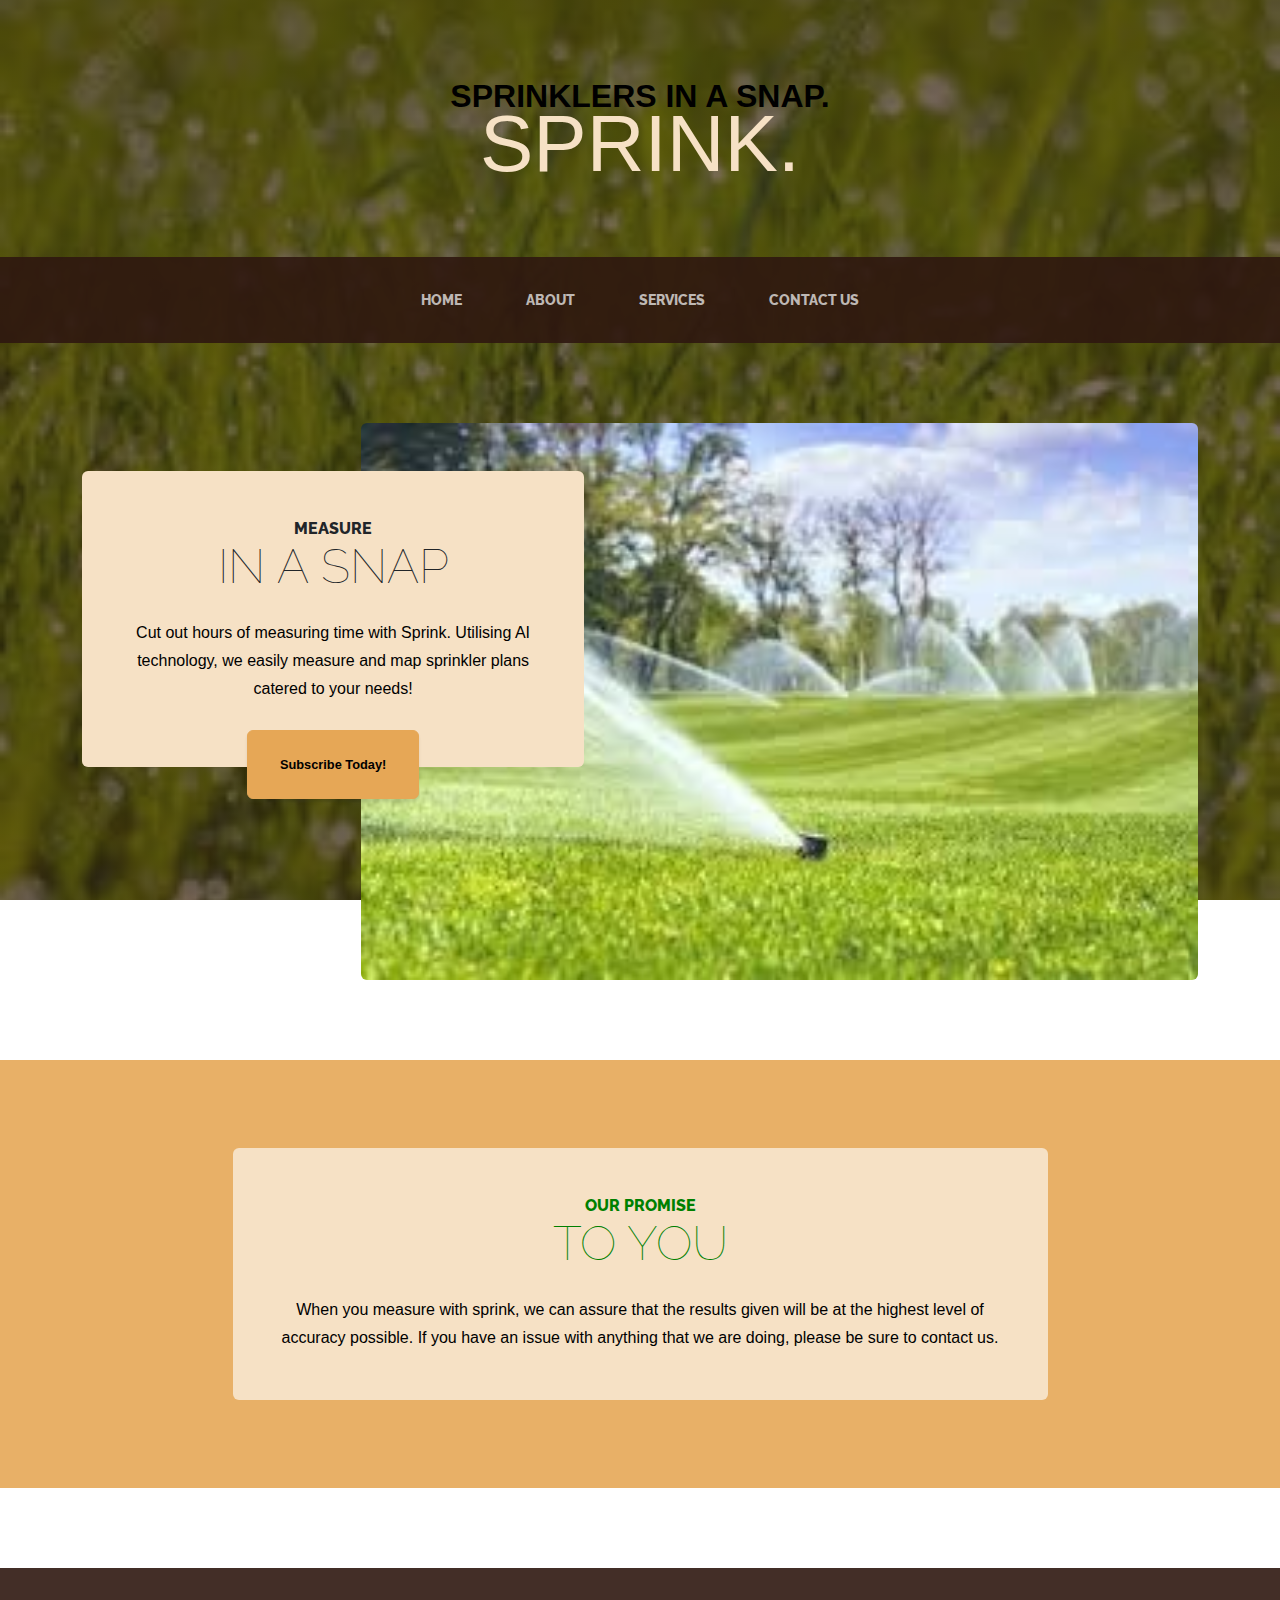
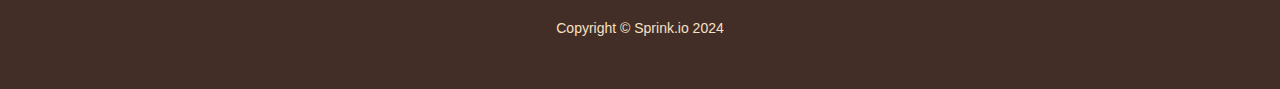
<file: index.html>
<!DOCTYPE html>
<html lang="en">
    <head>
        <meta charset="utf-8" />
        <meta name="viewport" content="width=device-width, initial-scale=1, shrink-to-fit=no" />
        <meta name="description" content="" />
        <meta name="author" content="" />
        <title>Sprink</title>
        <link rel="icon" type="image/x-icon" href="assets/favicon.ico" />
        <!-- Google fonts-->
        <link href="https://fonts.googleapis.com/css?family=Raleway:100,100i,200,200i,300,300i,400,400i,500,500i,600,600i,700,700i,800,800i,900,900i" rel="stylesheet" />
        <link href="https://fonts.googleapis.com/css?family=Lora:400,400i,700,700i" rel="stylesheet" />
        <!-- Core theme CSS (includes Bootstrap)-->
        <link href="css/styles.css" rel="stylesheet" />
        <link href="css/mystyles.css" rel="stylesheet" />
    </head>
    <body>
        <header>
            <h1 class="site-heading text-center text-faded d-none d-lg-block">
                <span class="site-heading-upper text-primary mb-3">Sprinklers in a snap.</span>
                <span class="site-heading-lower">Sprink.</span>
            </h1>
        </header>
        <!-- Navigation-->
        <nav class="navbar navbar-expand-lg navbar-dark py-lg-4" id="mainNav">
            <div class="container">
                <a class="navbar-brand text-uppercase fw-bold d-lg-none" href="index.html">Start Bootstrap</a>
                <button class="navbar-toggler" type="button" data-bs-toggle="collapse" data-bs-target="#navbarSupportedContent" aria-controls="navbarSupportedContent" aria-expanded="false" aria-label="Toggle navigation"><span class="navbar-toggler-icon"></span></button>
                <div class="collapse navbar-collapse" id="navbarSupportedContent">
                    <ul class="navbar-nav mx-auto">
                        <li class="nav-item px-lg-4"><a class="nav-link text-uppercase" href="index.html">Home</a></li>
                        <li class="nav-item px-lg-4"><a class="nav-link text-uppercase" href="WEbdev/html/index.html">About</a></li>
                        <li class="nav-item px-lg-4"><a class="nav-link text-uppercase" href="products.html">Services</a></li>
                        <li class="nav-item px-lg-4"><a class="nav-link text-uppercase" href="store.html">Contact Us</a></li>
                    </ul>
                </div>
            </div>
        </nav>
        <section class="page-section clearfix">
            <div class="container">
                <div class="intro">
                    <img class="intro-img img-fluid mb-3 mb-lg-0 rounded" src="assets/img/intro.jpg" alt="..." />
                    <div class="intro-text left-0 text-center bg-faded p-5 rounded">
                        <h2 class="section-heading mb-4">
                            <span class="section-heading-upper">Measure</span>
                            <span class="section-heading-lower">In a snap</span>
                        </h2>
                        <p class="mb-3">Cut out hours of measuring time with Sprink. Utilising AI technology, we easily measure and map sprinkler plans catered to your needs!</p>
                        <div class="intro-button mx-auto"><a class="btn btn-primary btn-xl" href="#!">Subscribe Today!</a></div>
                    </div>
                </div>
            </div>
        </section>
        <section class="page-section cta">
            <div class="container">
                <div class="row">
                    <div class="col-xl-9 mx-auto">
                        <div class="cta-inner bg-faded text-center rounded">
                            <h2 class="section-heading mb-4">
                                <span class="section-heading-upper">Our Promise</span>
                                <span class="section-heading-lower">To You</span>
                            </h2>
                            <p class="mb-0">When you measure with sprink, we can assure that the results given will be at the highest level of accuracy possible. If you have an issue with anything that we are doing, please be sure to contact us. </p>
                        </div>
                    </div>
                </div>
            </div>
        </section>
        <footer class="footer text-faded text-center py-5">
            <div class="container"><p class="m-0 small">Copyright &copy; Sprink.io 2024</p></div>
        </footer>
        <!-- Bootstrap core JS-->
        <script src="https://cdn.jsdelivr.net/npm/bootstrap@5.2.3/dist/js/bootstrap.bundle.min.js"></script>
        <!-- Core theme JS-->
        <script src="js/scripts.js"></script>
    </body>
</html>
</file>
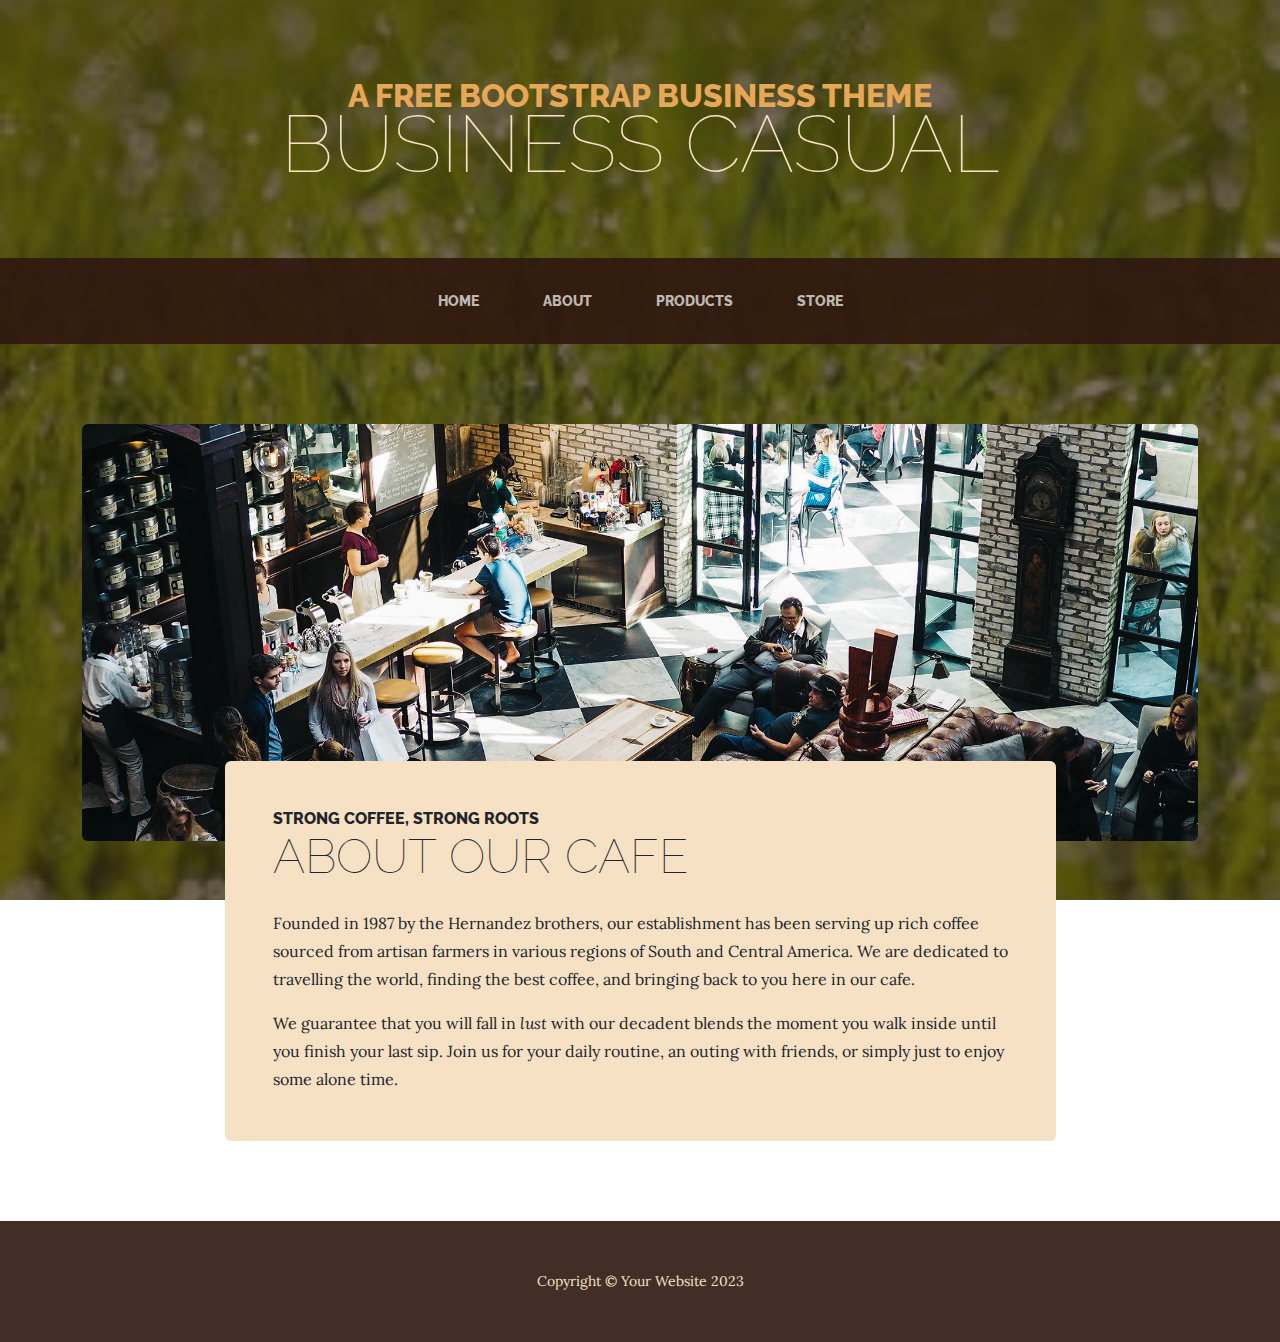
<file: about.html>
<!DOCTYPE html>
<html lang="en">
    <head>
        <meta charset="utf-8" />
        <meta name="viewport" content="width=device-width, initial-scale=1, shrink-to-fit=no" />
        <meta name="description" content="" />
        <meta name="author" content="" />
        <title>Business Casual - Start Bootstrap Theme</title>
        <link rel="icon" type="image/x-icon" href="assets/favicon.ico" />
        <!-- Google fonts-->
        <link href="https://fonts.googleapis.com/css?family=Raleway:100,100i,200,200i,300,300i,400,400i,500,500i,600,600i,700,700i,800,800i,900,900i" rel="stylesheet" />
        <link href="https://fonts.googleapis.com/css?family=Lora:400,400i,700,700i" rel="stylesheet" />
        <!-- Core theme CSS (includes Bootstrap)-->
        <link href="css/styles.css" rel="stylesheet" />
    </head>
    <body>
        <header>
            <h1 class="site-heading text-center text-faded d-none d-lg-block">
                <span class="site-heading-upper text-primary mb-3">A Free Bootstrap Business Theme</span>
                <span class="site-heading-lower">Business Casual</span>
            </h1>
        </header>
        <!-- Navigation-->
        <nav class="navbar navbar-expand-lg navbar-dark py-lg-4" id="mainNav">
            <div class="container">
                <a class="navbar-brand text-uppercase fw-bold d-lg-none" href="index.html">Start Bootstrap</a>
                <button class="navbar-toggler" type="button" data-bs-toggle="collapse" data-bs-target="#navbarSupportedContent" aria-controls="navbarSupportedContent" aria-expanded="false" aria-label="Toggle navigation"><span class="navbar-toggler-icon"></span></button>
                <div class="collapse navbar-collapse" id="navbarSupportedContent">
                    <ul class="navbar-nav mx-auto">
                        <li class="nav-item px-lg-4"><a class="nav-link text-uppercase" href="index.html">Home</a></li>
                        <li class="nav-item px-lg-4"><a class="nav-link text-uppercase" href="about.html">About</a></li>
                        <li class="nav-item px-lg-4"><a class="nav-link text-uppercase" href="products.html">Products</a></li>
                        <li class="nav-item px-lg-4"><a class="nav-link text-uppercase" href="store.html">Store</a></li>
                    </ul>
                </div>
            </div>
        </nav>
        <section class="page-section about-heading">
            <div class="container">
                <img class="img-fluid rounded about-heading-img mb-3 mb-lg-0" src="assets/img/about.jpg" alt="..." />
                <div class="about-heading-content">
                    <div class="row">
                        <div class="col-xl-9 col-lg-10 mx-auto">
                            <div class="bg-faded rounded p-5">
                                <h2 class="section-heading mb-4">
                                    <span class="section-heading-upper">Strong Coffee, Strong Roots</span>
                                    <span class="section-heading-lower">About Our Cafe</span>
                                </h2>
                                <p>Founded in 1987 by the Hernandez brothers, our establishment has been serving up rich coffee sourced from artisan farmers in various regions of South and Central America. We are dedicated to travelling the world, finding the best coffee, and bringing back to you here in our cafe.</p>
                                <p class="mb-0">
                                    We guarantee that you will fall in
                                    <em>lust</em>
                                    with our decadent blends the moment you walk inside until you finish your last sip. Join us for your daily routine, an outing with friends, or simply just to enjoy some alone time.
                                </p>
                            </div>
                        </div>
                    </div>
                </div>
            </div>
        </section>
        <footer class="footer text-faded text-center py-5">
            <div class="container"><p class="m-0 small">Copyright &copy; Your Website 2023</p></div>
        </footer>
        <!-- Bootstrap core JS-->
        <script src="https://cdn.jsdelivr.net/npm/bootstrap@5.2.3/dist/js/bootstrap.bundle.min.js"></script>
        <!-- Core theme JS-->
        <script src="js/scripts.js"></script>
    </body>
</html>
</file>
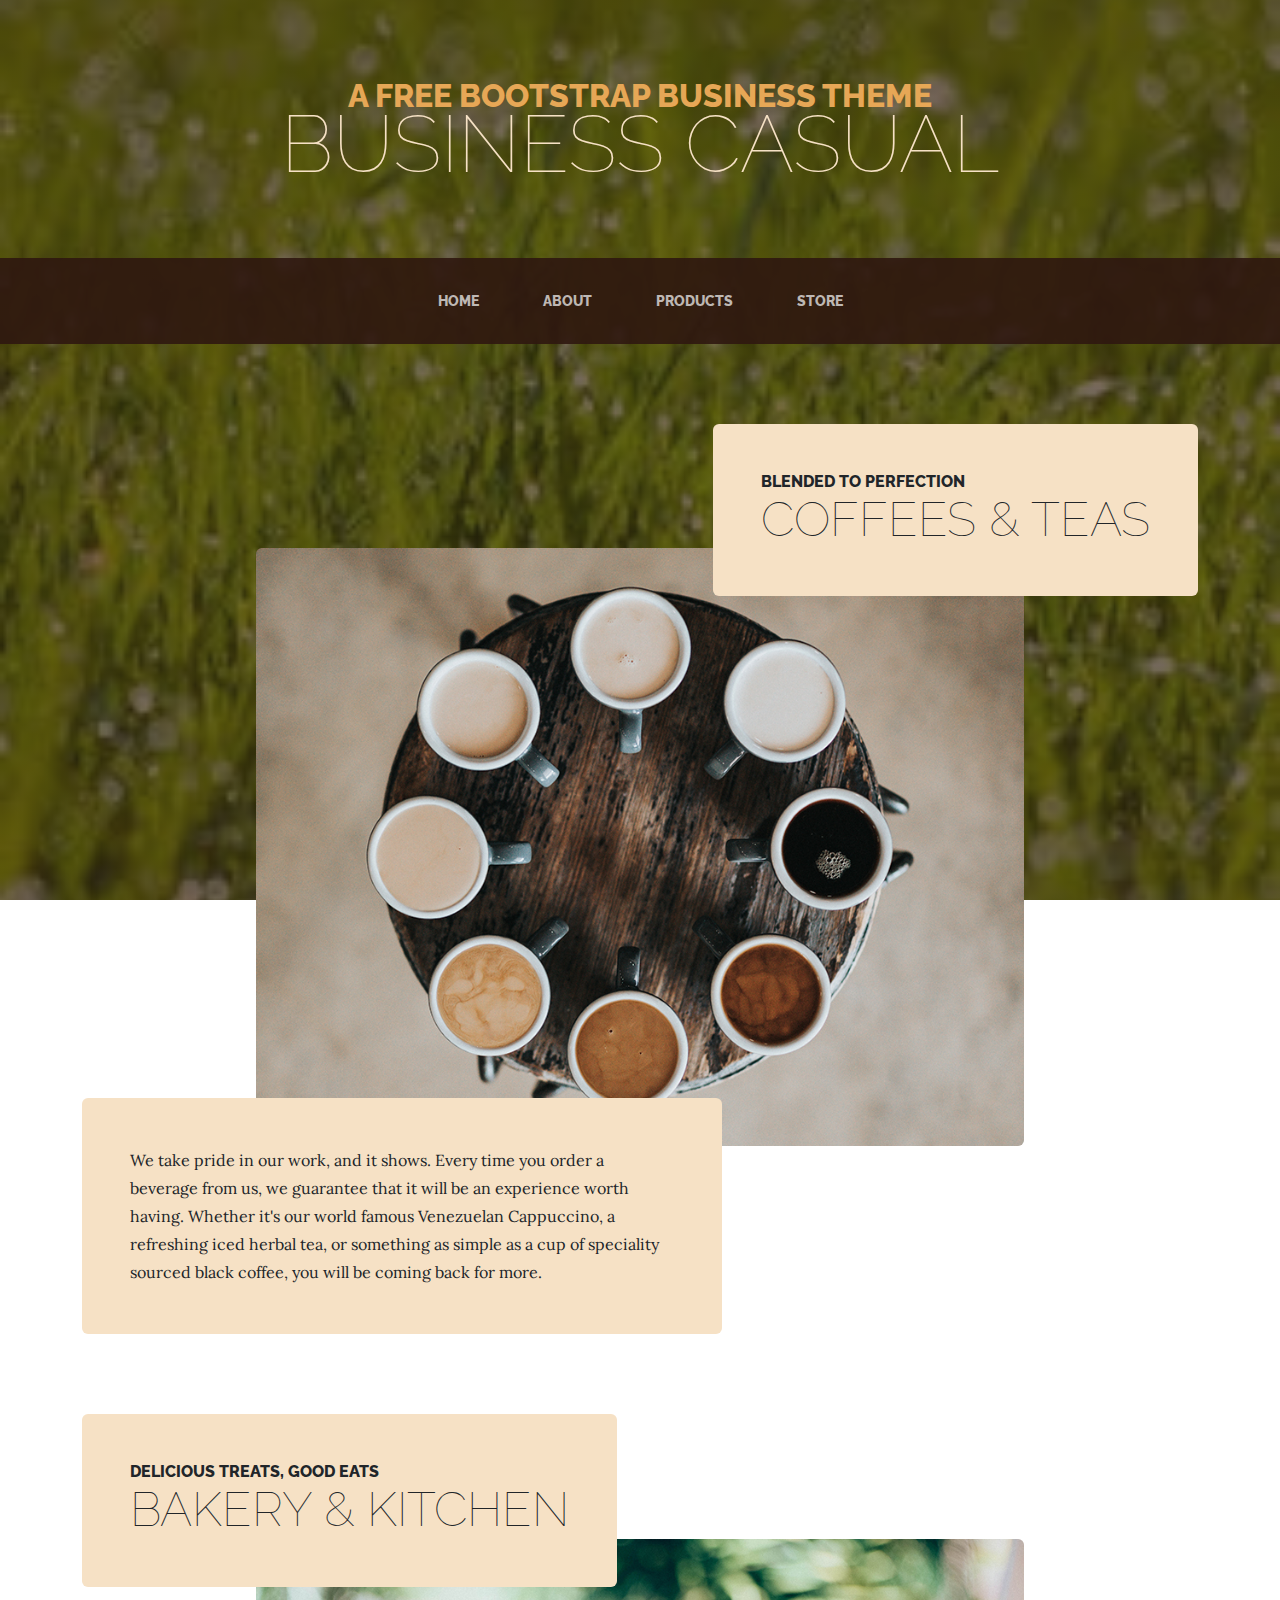
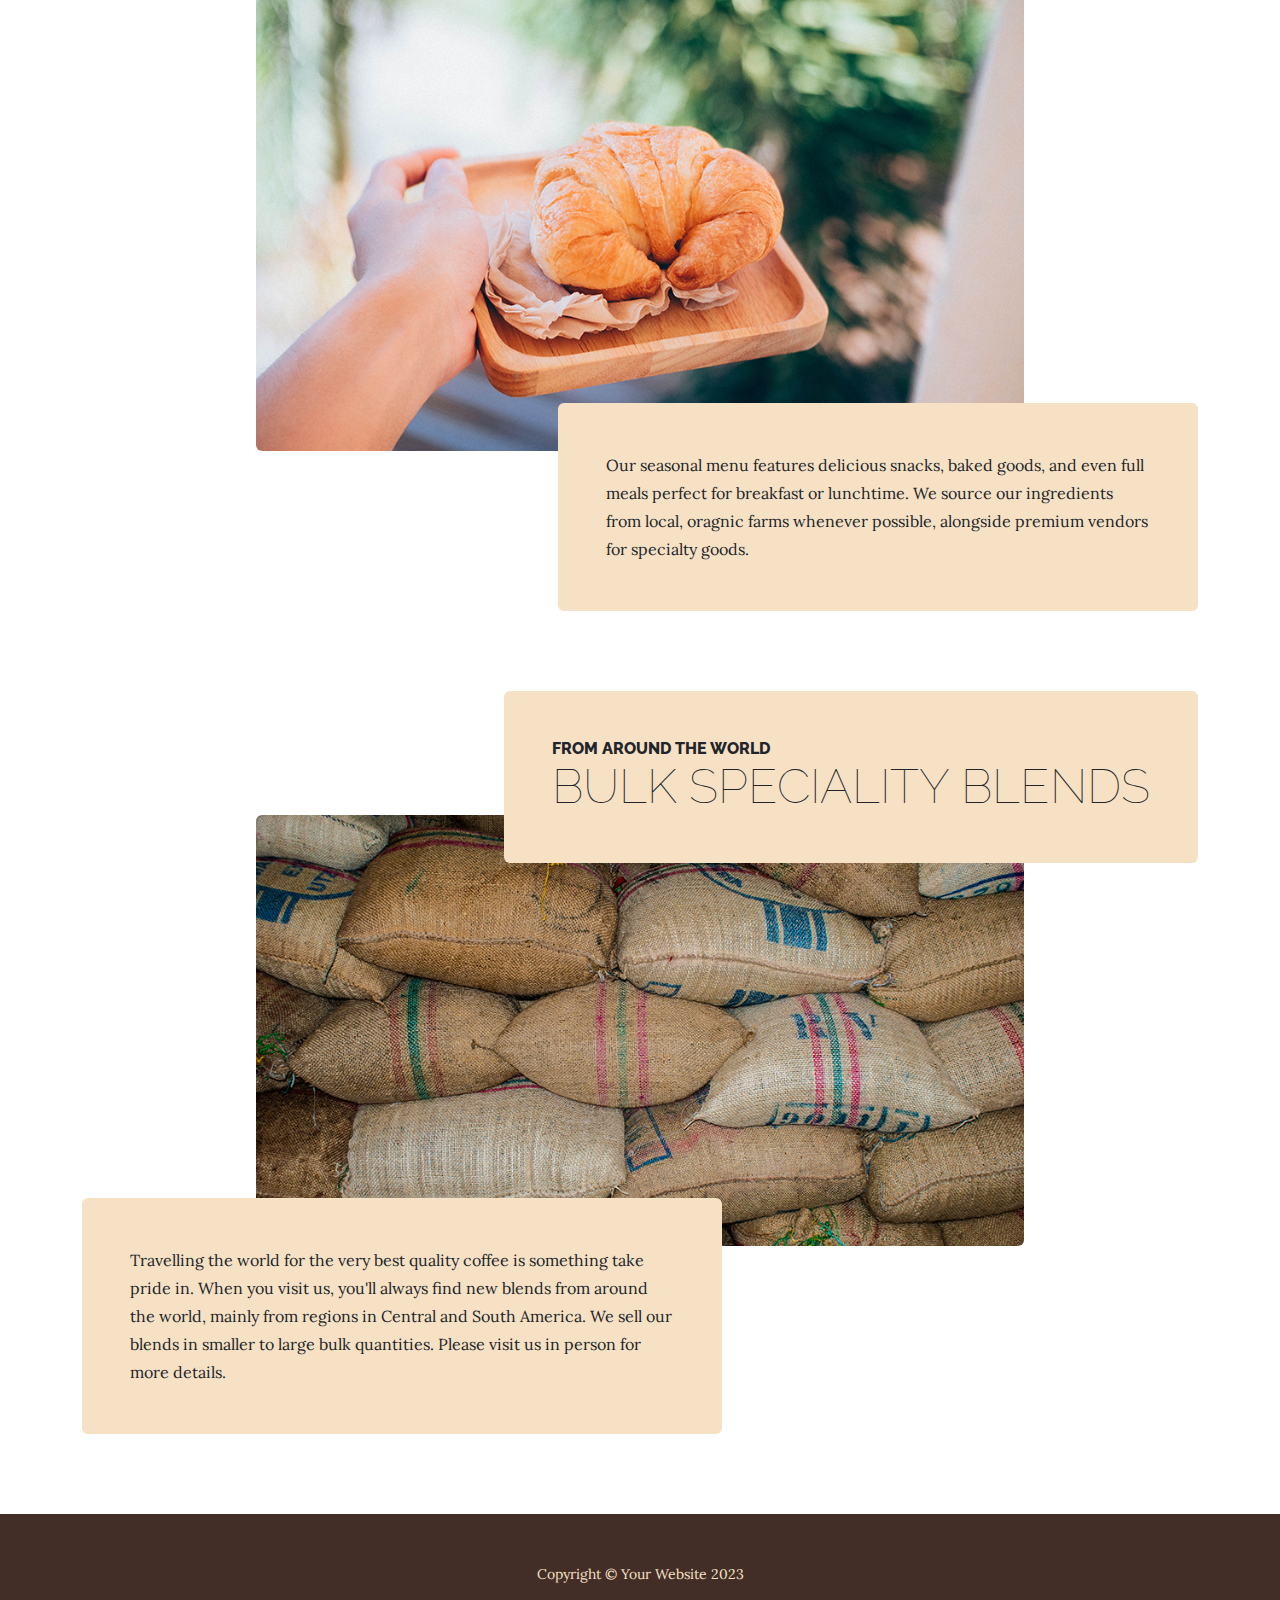
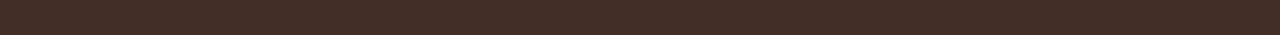
<file: products.html>
<!DOCTYPE html>
<html lang="en">
    <head>
        <meta charset="utf-8" />
        <meta name="viewport" content="width=device-width, initial-scale=1, shrink-to-fit=no" />
        <meta name="description" content="" />
        <meta name="author" content="" />
        <title>Business Casual - Start Bootstrap Theme</title>
        <link rel="icon" type="image/x-icon" href="assets/favicon.ico" />
        <!-- Google fonts-->
        <link href="https://fonts.googleapis.com/css?family=Raleway:100,100i,200,200i,300,300i,400,400i,500,500i,600,600i,700,700i,800,800i,900,900i" rel="stylesheet" />
        <link href="https://fonts.googleapis.com/css?family=Lora:400,400i,700,700i" rel="stylesheet" />
        <!-- Core theme CSS (includes Bootstrap)-->
        <link href="css/styles.css" rel="stylesheet" />
    </head>
    <body>
        <header>
            <h1 class="site-heading text-center text-faded d-none d-lg-block">
                <span class="site-heading-upper text-primary mb-3">A Free Bootstrap Business Theme</span>
                <span class="site-heading-lower">Business Casual</span>
            </h1>
        </header>
        <!-- Navigation-->
        <nav class="navbar navbar-expand-lg navbar-dark py-lg-4" id="mainNav">
            <div class="container">
                <a class="navbar-brand text-uppercase fw-bold d-lg-none" href="index.html">Start Bootstrap</a>
                <button class="navbar-toggler" type="button" data-bs-toggle="collapse" data-bs-target="#navbarSupportedContent" aria-controls="navbarSupportedContent" aria-expanded="false" aria-label="Toggle navigation"><span class="navbar-toggler-icon"></span></button>
                <div class="collapse navbar-collapse" id="navbarSupportedContent">
                    <ul class="navbar-nav mx-auto">
                        <li class="nav-item px-lg-4"><a class="nav-link text-uppercase" href="index.html">Home</a></li>
                        <li class="nav-item px-lg-4"><a class="nav-link text-uppercase" href="about.html">About</a></li>
                        <li class="nav-item px-lg-4"><a class="nav-link text-uppercase" href="products.html">Products</a></li>
                        <li class="nav-item px-lg-4"><a class="nav-link text-uppercase" href="store.html">Store</a></li>
                    </ul>
                </div>
            </div>
        </nav>
        <section class="page-section">
            <div class="container">
                <div class="product-item">
                    <div class="product-item-title d-flex">
                        <div class="bg-faded p-5 d-flex ms-auto rounded">
                            <h2 class="section-heading mb-0">
                                <span class="section-heading-upper">Blended to Perfection</span>
                                <span class="section-heading-lower">Coffees & Teas</span>
                            </h2>
                        </div>
                    </div>
                    <img class="product-item-img mx-auto d-flex rounded img-fluid mb-3 mb-lg-0" src="assets/img/products-01.jpg" alt="..." />
                    <div class="product-item-description d-flex me-auto">
                        <div class="bg-faded p-5 rounded"><p class="mb-0">We take pride in our work, and it shows. Every time you order a beverage from us, we guarantee that it will be an experience worth having. Whether it's our world famous Venezuelan Cappuccino, a refreshing iced herbal tea, or something as simple as a cup of speciality sourced black coffee, you will be coming back for more.</p></div>
                    </div>
                </div>
            </div>
        </section>
        <section class="page-section">
            <div class="container">
                <div class="product-item">
                    <div class="product-item-title d-flex">
                        <div class="bg-faded p-5 d-flex me-auto rounded">
                            <h2 class="section-heading mb-0">
                                <span class="section-heading-upper">Delicious Treats, Good Eats</span>
                                <span class="section-heading-lower">Bakery & Kitchen</span>
                            </h2>
                        </div>
                    </div>
                    <img class="product-item-img mx-auto d-flex rounded img-fluid mb-3 mb-lg-0" src="assets/img/products-02.jpg" alt="..." />
                    <div class="product-item-description d-flex ms-auto">
                        <div class="bg-faded p-5 rounded"><p class="mb-0">Our seasonal menu features delicious snacks, baked goods, and even full meals perfect for breakfast or lunchtime. We source our ingredients from local, oragnic farms whenever possible, alongside premium vendors for specialty goods.</p></div>
                    </div>
                </div>
            </div>
        </section>
        <section class="page-section">
            <div class="container">
                <div class="product-item">
                    <div class="product-item-title d-flex">
                        <div class="bg-faded p-5 d-flex ms-auto rounded">
                            <h2 class="section-heading mb-0">
                                <span class="section-heading-upper">From Around the World</span>
                                <span class="section-heading-lower">Bulk Speciality Blends</span>
                            </h2>
                        </div>
                    </div>
                    <img class="product-item-img mx-auto d-flex rounded img-fluid mb-3 mb-lg-0" src="assets/img/products-03.jpg" alt="..." />
                    <div class="product-item-description d-flex me-auto">
                        <div class="bg-faded p-5 rounded"><p class="mb-0">Travelling the world for the very best quality coffee is something take pride in. When you visit us, you'll always find new blends from around the world, mainly from regions in Central and South America. We sell our blends in smaller to large bulk quantities. Please visit us in person for more details.</p></div>
                    </div>
                </div>
            </div>
        </section>
        <footer class="footer text-faded text-center py-5">
            <div class="container"><p class="m-0 small">Copyright &copy; Your Website 2023</p></div>
        </footer>
        <!-- Bootstrap core JS-->
        <script src="https://cdn.jsdelivr.net/npm/bootstrap@5.2.3/dist/js/bootstrap.bundle.min.js"></script>
        <!-- Core theme JS-->
        <script src="js/scripts.js"></script>
    </body>
</html>
</file>
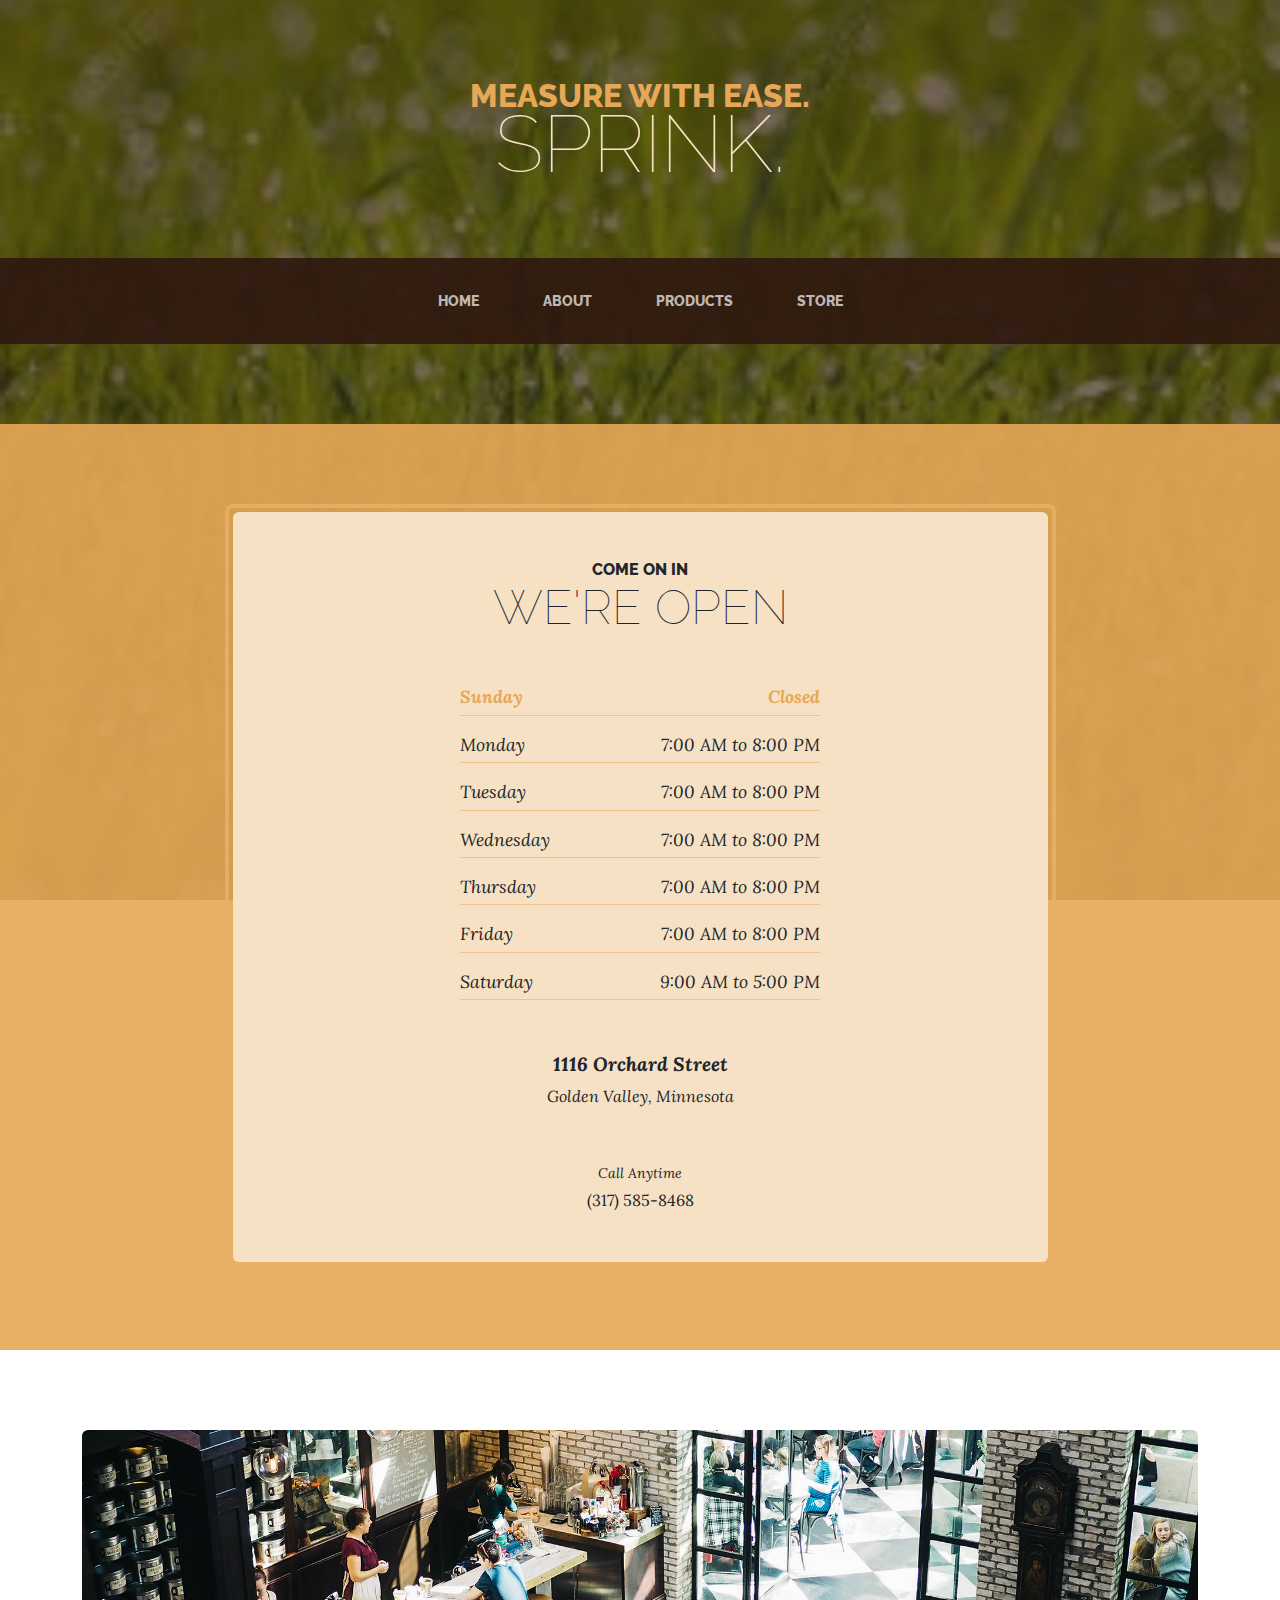
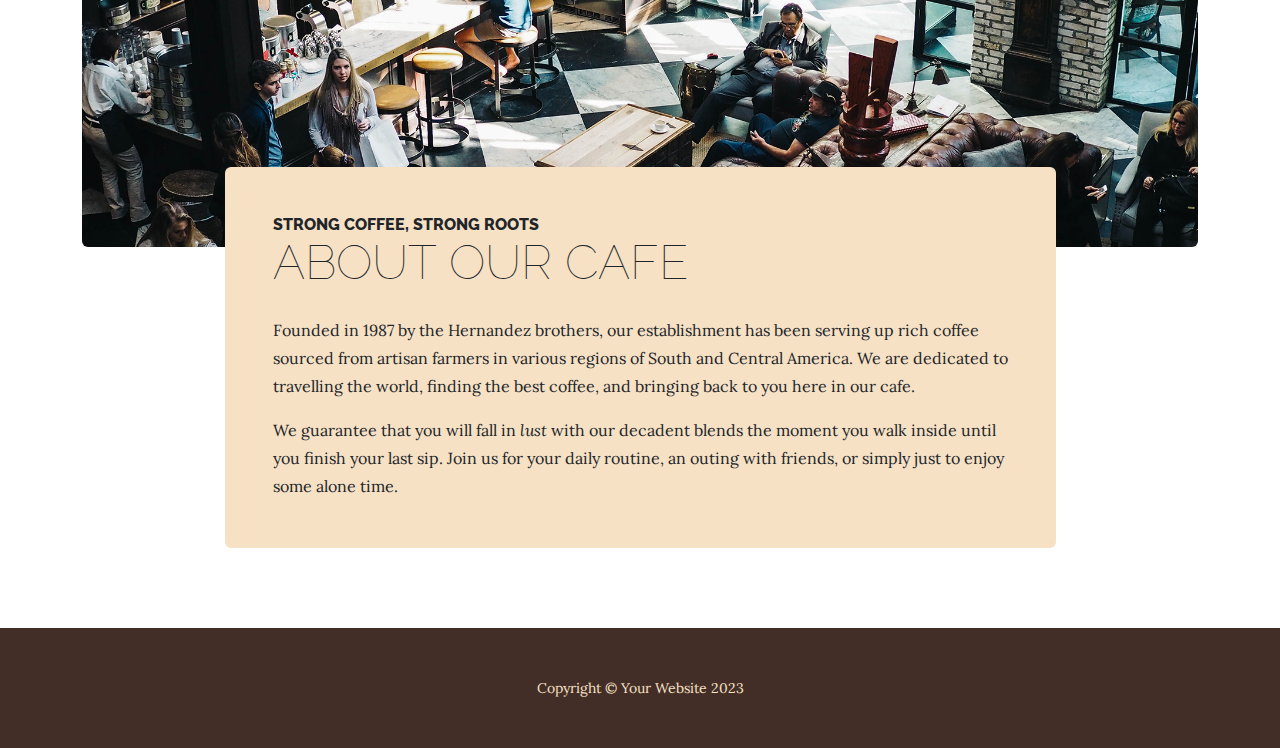
<file: store.html>
<!DOCTYPE html>
<html lang="en">
    <head>
        <meta charset="utf-8" />
        <meta name="viewport" content="width=device-width, initial-scale=1, shrink-to-fit=no" />
        <meta name="description" content="" />
        <meta name="author" content="" />
        <title>Sprink</title>
        <link rel="icon" type="image/x-icon" href="assets/favicon.ico" />
        <!-- Google fonts-->
        <link href="https://fonts.googleapis.com/css?family=Raleway:100,100i,200,200i,300,300i,400,400i,500,500i,600,600i,700,700i,800,800i,900,900i" rel="stylesheet" />
        <link href="https://fonts.googleapis.com/css?family=Lora:400,400i,700,700i" rel="stylesheet" />
        <!-- Core theme CSS (includes Bootstrap)-->
        <link href="css/styles.css" rel="stylesheet" />
    </head>
    <body>
        <header>
            <h1 class="site-heading text-center text-faded d-none d-lg-block">
                <span class="site-heading-upper text-primary mb-3">Measure with ease. </span>
                <span class="site-heading-lower">Sprink.</span>
            </h1>
        </header>
        <!-- Navigation-->
        <nav class="navbar navbar-expand-lg navbar-dark py-lg-4" id="mainNav">
            <div class="container">
                <a class="navbar-brand text-uppercase fw-bold d-lg-none" href="index.html">Start Bootstrap</a>
                <button class="navbar-toggler" type="button" data-bs-toggle="collapse" data-bs-target="#navbarSupportedContent" aria-controls="navbarSupportedContent" aria-expanded="false" aria-label="Toggle navigation"><span class="navbar-toggler-icon"></span></button>
                <div class="collapse navbar-collapse" id="navbarSupportedContent">
                    <ul class="navbar-nav mx-auto">
                        <li class="nav-item px-lg-4"><a class="nav-link text-uppercase" href="index.html">Home</a></li>
                        <li class="nav-item px-lg-4"><a class="nav-link text-uppercase" href="about.html">About</a></li>
                        <li class="nav-item px-lg-4"><a class="nav-link text-uppercase" href="products.html">Products</a></li>
                        <li class="nav-item px-lg-4"><a class="nav-link text-uppercase" href="store.html">Store</a></li>
                    </ul>
                </div>
            </div>
        </nav>
        <section class="page-section cta">
            <div class="container">
                <div class="row">
                    <div class="col-xl-9 mx-auto">
                        <div class="cta-inner bg-faded text-center rounded">
                            <h2 class="section-heading mb-5">
                                <span class="section-heading-upper">Come On In</span>
                                <span class="section-heading-lower">We're Open</span>
                            </h2>
                            <ul class="list-unstyled list-hours mb-5 text-left mx-auto">
                                <li class="list-unstyled-item list-hours-item d-flex">
                                    Sunday
                                    <span class="ms-auto">Closed</span>
                                </li>
                                <li class="list-unstyled-item list-hours-item d-flex">
                                    Monday
                                    <span class="ms-auto">7:00 AM to 8:00 PM</span>
                                </li>
                                <li class="list-unstyled-item list-hours-item d-flex">
                                    Tuesday
                                    <span class="ms-auto">7:00 AM to 8:00 PM</span>
                                </li>
                                <li class="list-unstyled-item list-hours-item d-flex">
                                    Wednesday
                                    <span class="ms-auto">7:00 AM to 8:00 PM</span>
                                </li>
                                <li class="list-unstyled-item list-hours-item d-flex">
                                    Thursday
                                    <span class="ms-auto">7:00 AM to 8:00 PM</span>
                                </li>
                                <li class="list-unstyled-item list-hours-item d-flex">
                                    Friday
                                    <span class="ms-auto">7:00 AM to 8:00 PM</span>
                                </li>
                                <li class="list-unstyled-item list-hours-item d-flex">
                                    Saturday
                                    <span class="ms-auto">9:00 AM to 5:00 PM</span>
                                </li>
                            </ul>
                            <p class="address mb-5">
                                <em>
                                    <strong>1116 Orchard Street</strong>
                                    <br />
                                    Golden Valley, Minnesota
                                </em>
                            </p>
                            <p class="mb-0">
                                <small><em>Call Anytime</em></small>
                                <br />
                                (317) 585-8468
                            </p>
                        </div>
                    </div>
                </div>
            </div>
        </section>
        <section class="page-section about-heading">
            <div class="container">
                <img class="img-fluid rounded about-heading-img mb-3 mb-lg-0" src="assets/img/about.jpg" alt="..." />
                <div class="about-heading-content">
                    <div class="row">
                        <div class="col-xl-9 col-lg-10 mx-auto">
                            <div class="bg-faded rounded p-5">
                                <h2 class="section-heading mb-4">
                                    <span class="section-heading-upper">Strong Coffee, Strong Roots</span>
                                    <span class="section-heading-lower">About Our Cafe</span>
                                </h2>
                                <p>Founded in 1987 by the Hernandez brothers, our establishment has been serving up rich coffee sourced from artisan farmers in various regions of South and Central America. We are dedicated to travelling the world, finding the best coffee, and bringing back to you here in our cafe.</p>
                                <p class="mb-0">
                                    We guarantee that you will fall in
                                    <em>lust</em>
                                    with our decadent blends the moment you walk inside until you finish your last sip. Join us for your daily routine, an outing with friends, or simply just to enjoy some alone time.
                                </p>
                            </div>
                        </div>
                    </div>
                </div>
            </div>
        </section>
        <footer class="footer text-faded text-center py-5">
            <div class="container"><p class="m-0 small">Copyright &copy; Your Website 2023</p></div>
        </footer>
        <!-- Bootstrap core JS-->
        <script src="https://cdn.jsdelivr.net/npm/bootstrap@5.2.3/dist/js/bootstrap.bundle.min.js"></script>
        <!-- Core theme JS-->
        <script src="js/scripts.js"></script>
    </body>
</html>
</file>
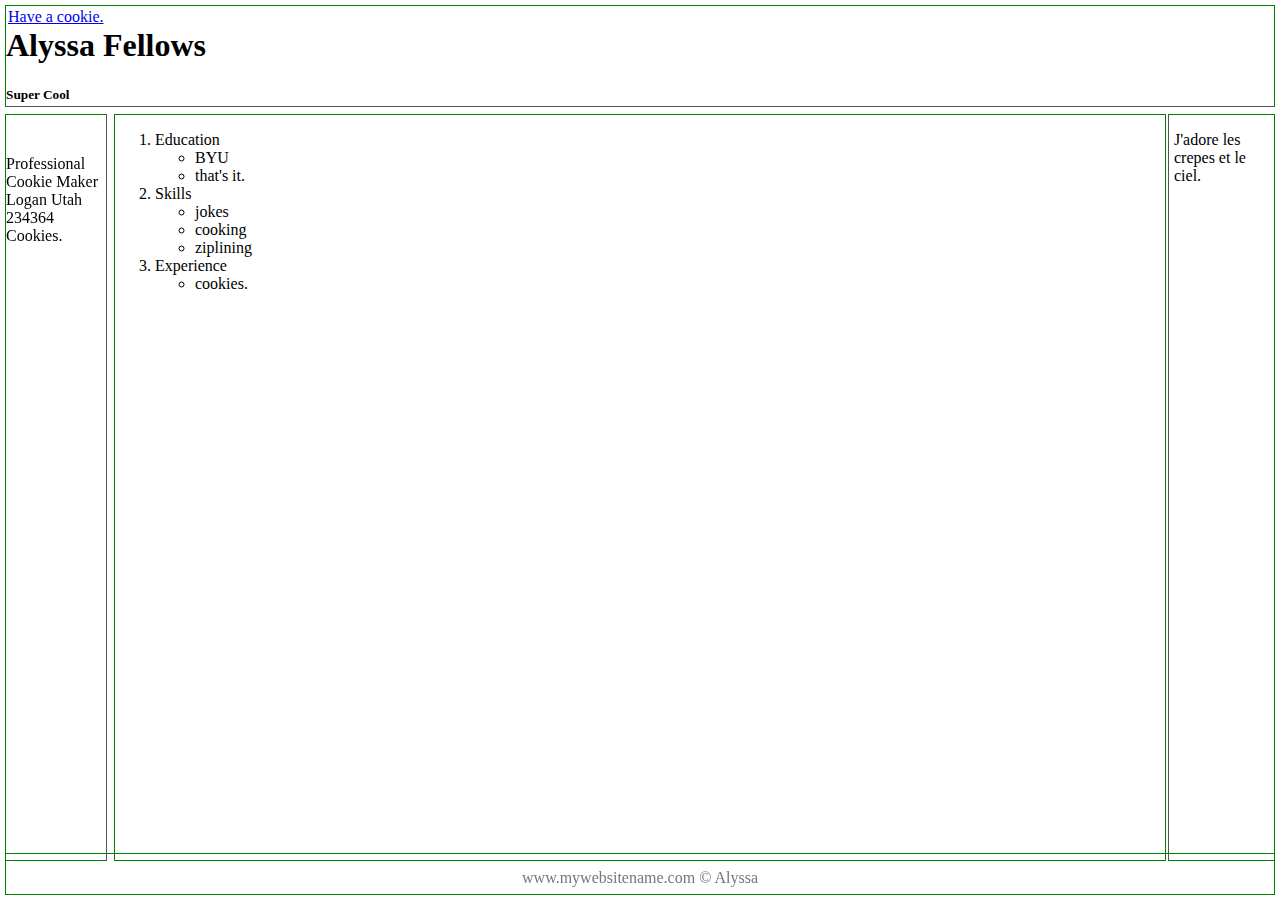
<file: WEbdev/html/layout.html>
<!DOCTYPE html>
<htlm lang="eng">
    <head>
        <title> Resume
        </title>
        <link rel="stylesheet" href="../styles/layout.css">
    </head>
   
   <a href="https://en.wikipedia.org/wiki/Cookie" target="_blank"> Have a cookie.
   </a>
    
    <body>
        <div class="common header"> <h1>Alyssa Fellows</h1>
            <h5>Super Cool</h5></div>
        <div class="common leftmenu"> Professional Cookie Maker
            Logan Utah 234364
            Cookies. </div>
        <div class="common mainbody"><ol>
            <li class="bold"> Education </li>
            <ul>
                <li> BYU </li>
                <li> that's it. </li>
                </ul>
                <li class="bold"> Skills </li>
            <ul>
                <li> jokes </li>
                <li> cooking </li>
                <li> ziplining </li>
            </ul>
            <li class="bold"> Experience </li>
            <ul>
                <li> cookies. </li>
            </ul>
           </ol></div>
        <div class="common rightmenu"><p>J'adore les crepes et le ciel. </p></div>
           
        <div class="common footer">www.mywebsitename.com &copy; Alyssa</div>
    </body>
</htlm>
</file>
<file: css/mystyles.css>
body{
    font-family: Verdana, Geneva, Tahoma, sans-serif;

}
.site-heading-lower{
    font-family: Verdana, Geneva, Tahoma, sans-serif;

}

.mb-3{
    font-family: Verdana, Geneva, Tahoma, sans-serif;
color:rgb(0, 0, 0) !important;
}
.mb-0{
    font-family: 'Gill Sans', 'Gill Sans MT', Calibri, 'Trebuchet MS', sans-serif;
    color: black !important; 
}
.navbar navbar-expand-lg navbar-dark py-lg-4{
    color: rgb(37, 160, 37);
    font-family: 'Franklin Gothic Medium', 'Arial Narrow', Arial, sans-serif;
}
.notyellow{
    color: black;

}
.mx-auto{
    color: green !important;
}
.intro-text{
    
}
</file>
<file: WEbdev/styles/layout.css>
style
body{background-color: #ffffff;
font-family: Verdana, Geneva, Tahoma, sans-serif;}

.common{
    /* background-color: #cccccc; */
    border: 1px solid green;
    position: absolute;
}
.header{
top: 5px;
left: 5px;
right: 5px;
height: 100px;
z-index: 2;
border-bottom: solid 1px #555555;
}
.leftmenu{
top: 114px;
left: 5px;
width: 100px;
bottom: 39px;
z-index: 1;
padding-top: 40px;
border-right: solid 1px #555555;
}
.mainbody{
top: 114px;
left: 114px;
right: 114px;
bottom: 39px;
padding-right: 5px;
}
.rightmenu{
top: 114px;
right: 5px;
width: 100px;
bottom: 39px;
border-left: solid 1px #555555;
padding-left: 5px;
}
.footer{
bottom: 5px;
left: 5px;
right: 5px;
height: 25px;
color: #777777;
text-align: center;
padding-top: 15px;
position: fixed;

}
.subheader{
    float: right;
}
</file>
